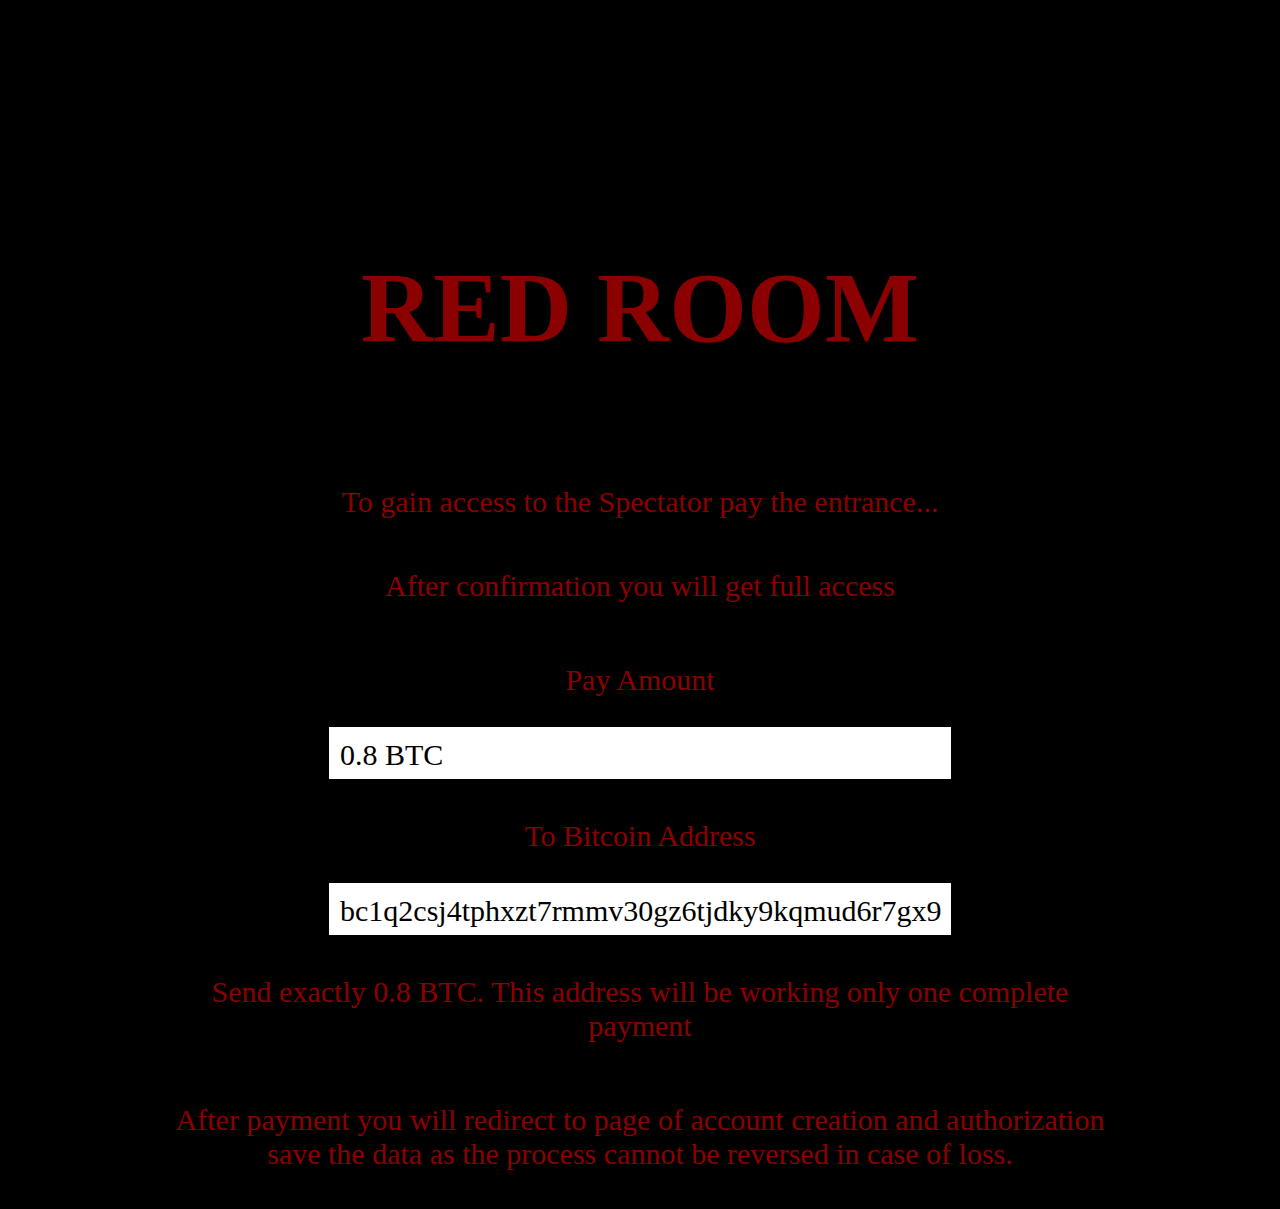
<file: payment1.html>
<!DOCTYPE html>
<html lang="en">
<head>
    <meta charset="UTF-8">
    <meta name="viewport" content="width=device-width, initial-scale=1.0">
    <title>Document</title>
    <style>
body{
    background-color: black;
    flex-direction: column;
    align-items: center;
    justify-content: center;   
    margin-top: 250px;
}

.h{
    font-size: 100px;
    font-weight: bold;
}

h1{
    color: #8B0000;
    font-size: 30px;
    text-align: center;
    font-weight: 500;

}

p{
    color: #8B0000;
    font-size: 30px;
    text-align: center;

}

.row{

display: flex;
flex-direction: column;
height: auto;
width: 950px;
align-items: center;
margin: auto;
margin-top: 100px;
background-color: black;


}
.box h1{
  width: 600px;
  height: 30px;
  border: 1px solid white;
  padding: 10px;
  margin: 10px; 
  color: black;
  background-color: white;
  text-align: left;
}

.box h1{
    padding-top: 10px;
}
    </style>
</head>
<body>
    <h1 class="h">RED ROOM</h1>


    <div class="row">
    <h1>To gain access to the Spectator pay the entrance...</h1>
    <p>After confirmation you will get full access</p>

    <div class="box">
        <p class="para">Pay Amount</p>
        <h1>0.8 BTC</h1>
      </div>

      <div class="box">
        <p class="para">To Bitcoin Address</p>
        <h1>bc1q2csj4tphxzt7rmmv30gz6tjdky9kqmud6r7gx9</h1>
      </div> 
      <p>Send exactly 0.8 BTC. This address will be working only one complete payment</p>
      
      <p>After payment you will redirect to page of account creation and authorization save the data as the process cannot be reversed in case of loss.</p>



</div>
</body>
</html>
</file>
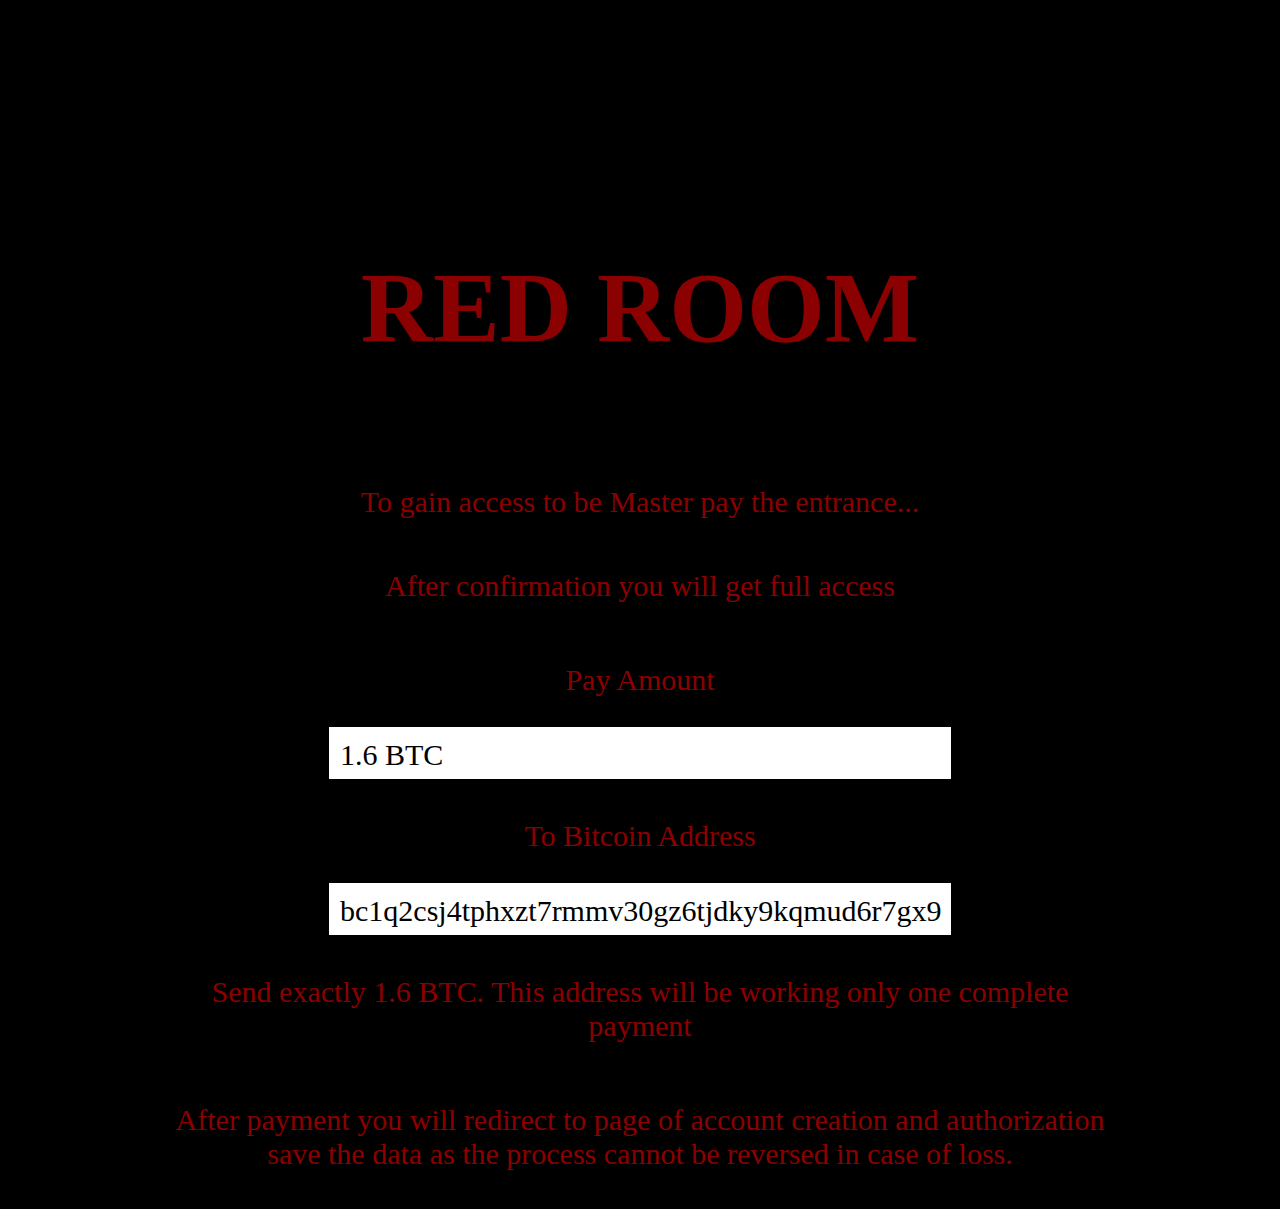
<file: payment2.html>
<!DOCTYPE html>
<html lang="en">
<head>
    <meta charset="UTF-8">
    <meta name="viewport" content="width=device-width, initial-scale=1.0">
    <title>Document</title>
    <style>
body{
    background-color: black;
    flex-direction: column;
    align-items: center;
    justify-content: center;   
    margin-top: 250px;
}

.h{
    font-size: 100px;
    font-weight: bold;
}


h1{
    color: #8B0000;
    font-size: 30px;
    text-align: center;
    font-weight: 500;

}

p{
    color: #8B0000;
    font-size: 30px;
    text-align: center;

}

.row{

display: flex;
flex-direction: column;
height: auto;
width: 950px;
align-items: center;
margin: auto;
margin-top: 100px;
background-color: black;


}
.box h1{
  width: 600px;
  height: 30px;
  border: 1px solid white;
  padding: 10px;
  margin: 10px; 
  color: black;
  background-color: white;
  text-align: left;
}

.box h1{
    padding-top: 10px;
}
    </style>
</head>
<body>
    <h1 class="h">RED ROOM</h1>



    <div class="row">
    <h1>To gain access to be Master pay the entrance...</h1>
    <p>After confirmation you will get full access</p>

    <div class="box">
        <p class="para">Pay Amount</p>
        <h1>1.6 BTC</h1>
      </div>

      <div class="box">
        <p class="para">To Bitcoin Address</p>
        <h1>bc1q2csj4tphxzt7rmmv30gz6tjdky9kqmud6r7gx9</h1>
      </div> 
      
      <p>Send exactly 1.6 BTC. This address will be working only one complete payment</p>
      
      <p>After payment you will redirect to page of account creation and authorization save the data as the process cannot be reversed in case of loss.</p>



</div>
</body>
</html>
</file>
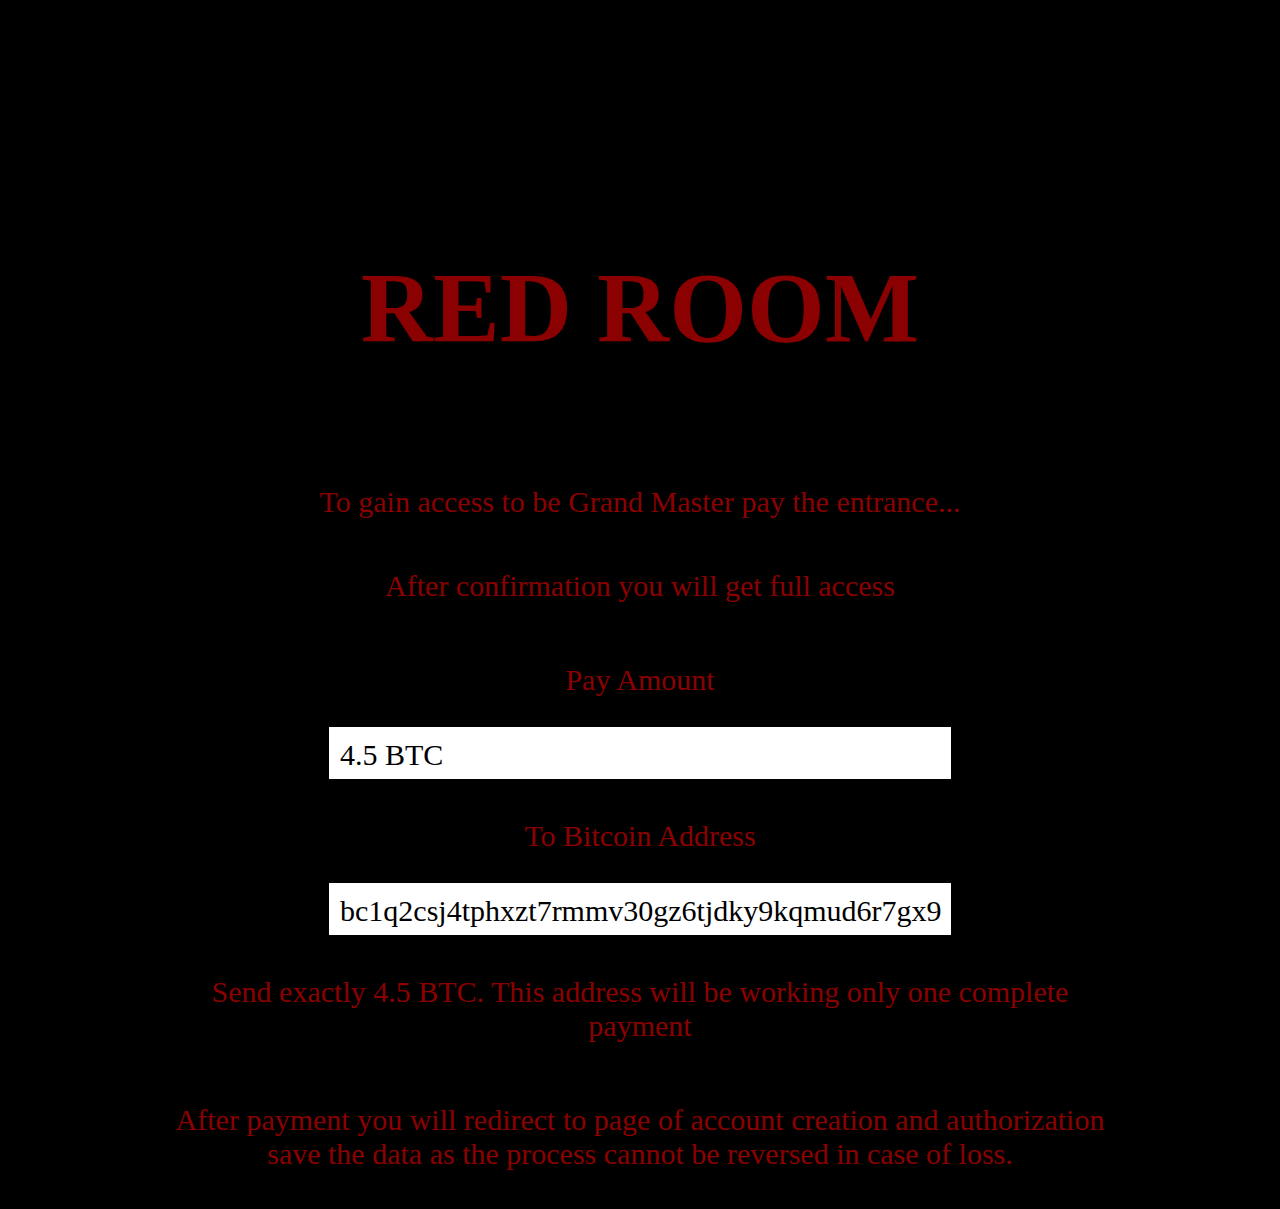
<file: payment3.html>
<!DOCTYPE html>
<html lang="en">
<head>
    <meta charset="UTF-8">
    <meta name="viewport" content="width=device-width, initial-scale=1.0">
    <title>Document</title>
    <style>
body{
    background-color: black;
    flex-direction: column;
    align-items: center;
    justify-content: center;   
    margin-top: 250px;
}

.h{
    font-size: 100px;
    font-weight: bold;
}


h1{
    color: #8B0000;
    font-size: 30px;
    text-align: center;
    font-weight: 500;

}

p{
    color: #8B0000;
    font-size: 30px;
    text-align: center;

}

.row{

display: flex;
flex-direction: column;
height: auto;
width: 950px;
align-items: center;
margin: auto;
margin-top: 100px;
background-color: black;


}
.box h1{
  width: 600px;
  height: 30px;
  border: 1px solid white;
  padding: 10px;
  margin: 10px; 
  color: black;
  background-color: white;
  text-align: left;
}

.box h1{
    padding-top: 10px;
}
    </style>
</head>
<body>

    <h1 class="h">RED ROOM</h1>

    <div class="row">
    <h1>To gain access to be Grand Master pay the entrance...</h1>
    <p>After confirmation you will get full access</p>

    <div class="box">
        <p class="para">Pay Amount</p>
        <h1>4.5 BTC</h1>
      </div>

      <div class="box">
        <p class="para">To Bitcoin Address</p>
        <h1>bc1q2csj4tphxzt7rmmv30gz6tjdky9kqmud6r7gx9</h1>
      </div>  

      <p>Send exactly 4.5 BTC. This address will be working only one complete payment</p>
      
      <p>After payment you will redirect to page of account creation and authorization save the data as the process cannot be reversed in case of loss.</p>



</div>
</body>
</html>
</file>
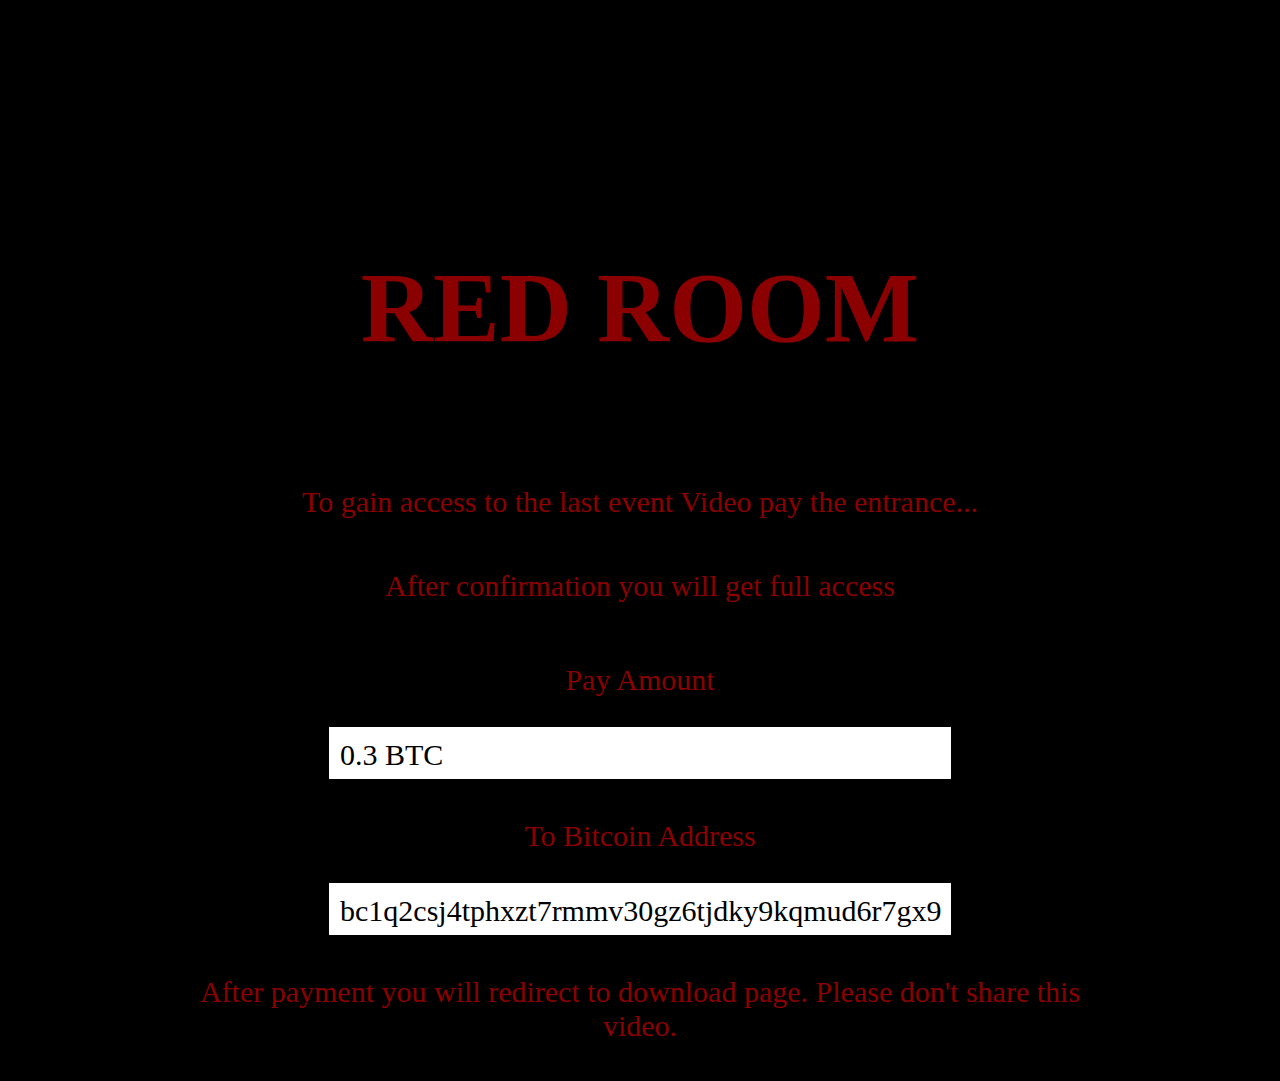
<file: video.html>
<!DOCTYPE html>
<html lang="en">
<head>
    <meta charset="UTF-8">
    <meta name="viewport" content="width=device-width, initial-scale=1.0">
    <title>Document</title>
    <style>
body{
    background-color: black;
    flex-direction: column;
    align-items: center;
    justify-content: center;   
    margin-top: 250px;
}

.h{
    font-size: 100px;
    font-weight: bold;
}

h1{
    color: #8B0000;
    font-size: 30px;
    text-align: center;
    font-weight: 500;

}

p{
    color: #8B0000;
    font-size: 30px;
    text-align: center;

}

.row{

display: flex;
flex-direction: column;
height: auto;
width: 950px;
align-items: center;
margin: auto;
margin-top: 100px;
background-color: black;


}
.box h1{
  width: 600px;
  height: 30px;
  border: 1px solid white;
  padding: 10px;
  margin: 10px; 
  color: black;
  background-color: white;
  text-align: left;
}

.box h1{
    padding-top: 10px;
}
    </style>
</head>
<body>

    <h1 class="h">RED ROOM</h1>


    <div class="row">
    <h1>To gain access to the last event Video pay the entrance...</h1>
    <p>After confirmation you will get full access</p>

    <div class="box">
        <p class="para">Pay Amount</p>
        <h1>0.3 BTC</h1>
      </div>

      <div class="box">
        <p class="para">To Bitcoin Address</p>
        <h1>bc1q2csj4tphxzt7rmmv30gz6tjdky9kqmud6r7gx9</h1>
      </div>  

      <p>After payment you will redirect to download page. Please don't share this video.</p>



</div>
</body>
</html>
</file>
